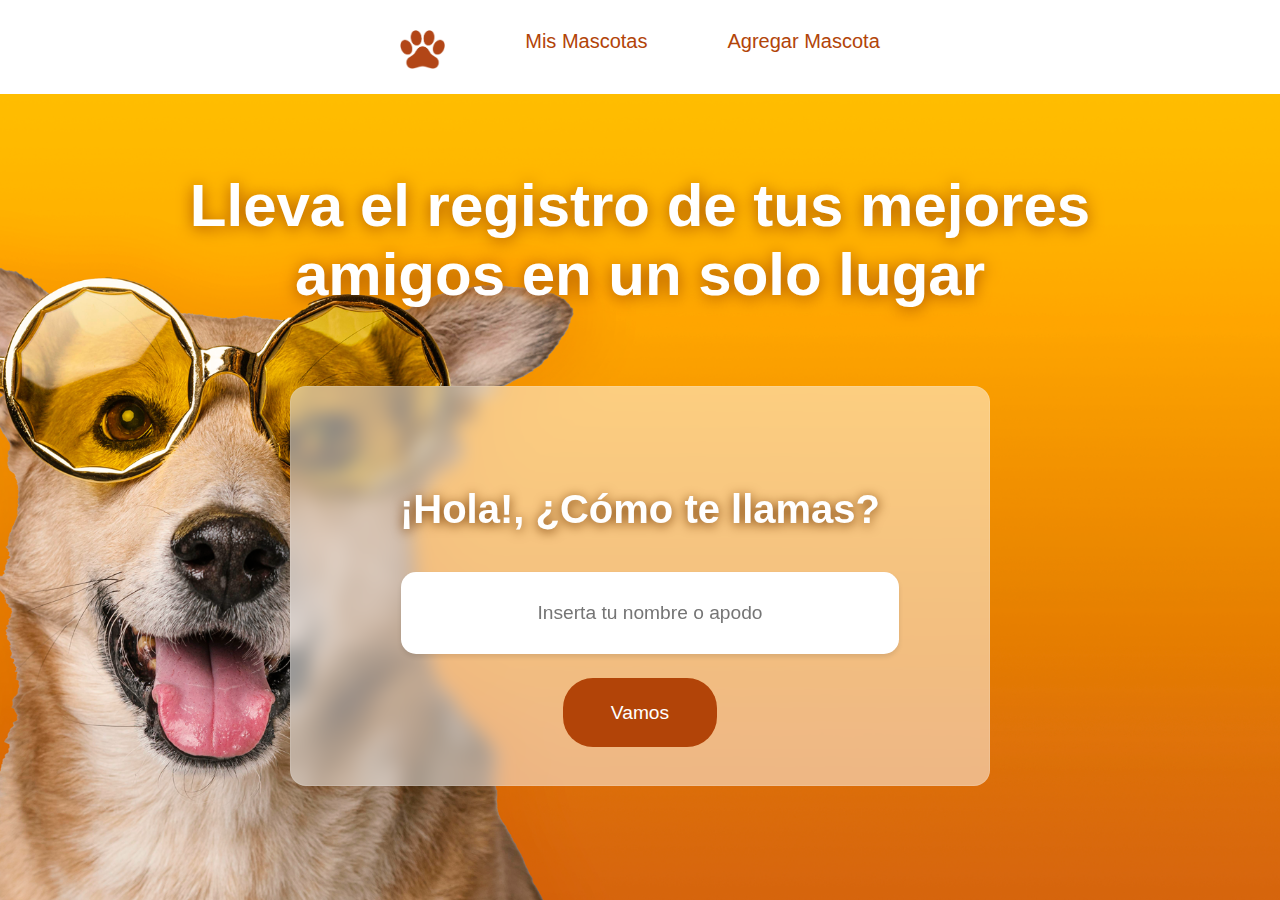
<file: JS 6/index.html>
<!DOCTYPE html>
<html lang="en">
<head>
    <meta charset="UTF-8">
    <meta http-equiv="X-UA-Compatible" content="IE=edge">
    <meta name="viewport" content="width=device-width, initial-scale=1.0">
    <title>Index</title>

<!-- Estilo de mi CSS-->
    <link rel="stylesheet" href="style.css">    

</head>

<body class="Background1">

  <!-- Barra navegación -->
  <header>
    <nav class="Menu">
      <ul>
        <li class="ImagenNav"><a href="index.html"><img src="Images/HuellaNaranja.png" width="45px" alt=""></a></li>
        <li><a href="Pages/mascotas.html"> Mis Mascotas </a></li>
        <li><a href="Pages/agregar.html"> Agregar Mascota</a></li>
      </ul>
    </nav>
  </header>
   
  <!-- Parrafo inicio -->
    <h1 class="ParrafoInicio">
      Lleva el registro de tus mejores amigos en un solo lugar
    </h1>

  <!-- Formulario inicio -->
  <div class="ContenedorInicio">
    <div class="NombreUsuario">
      <h2>¡Hola!, ¿Cómo te llamas?</h2>
        <form class="Usuario">
         <div>
          <input id="NombreUsuario" type="text" placeholder="Inserta tu nombre o apodo">
         </div> 
          <div>
            <a class="BotonInicio" type="button" onclick="BotonInicio" href="Pages/agregar.html">Vamos</a>
          </div>
        </form>
    </div>
  </div>
    
  


  <!-- JS -->
    <script src="js-pages.js/main.js" type="text/javascript"></script>
</body>
</html>
</file>
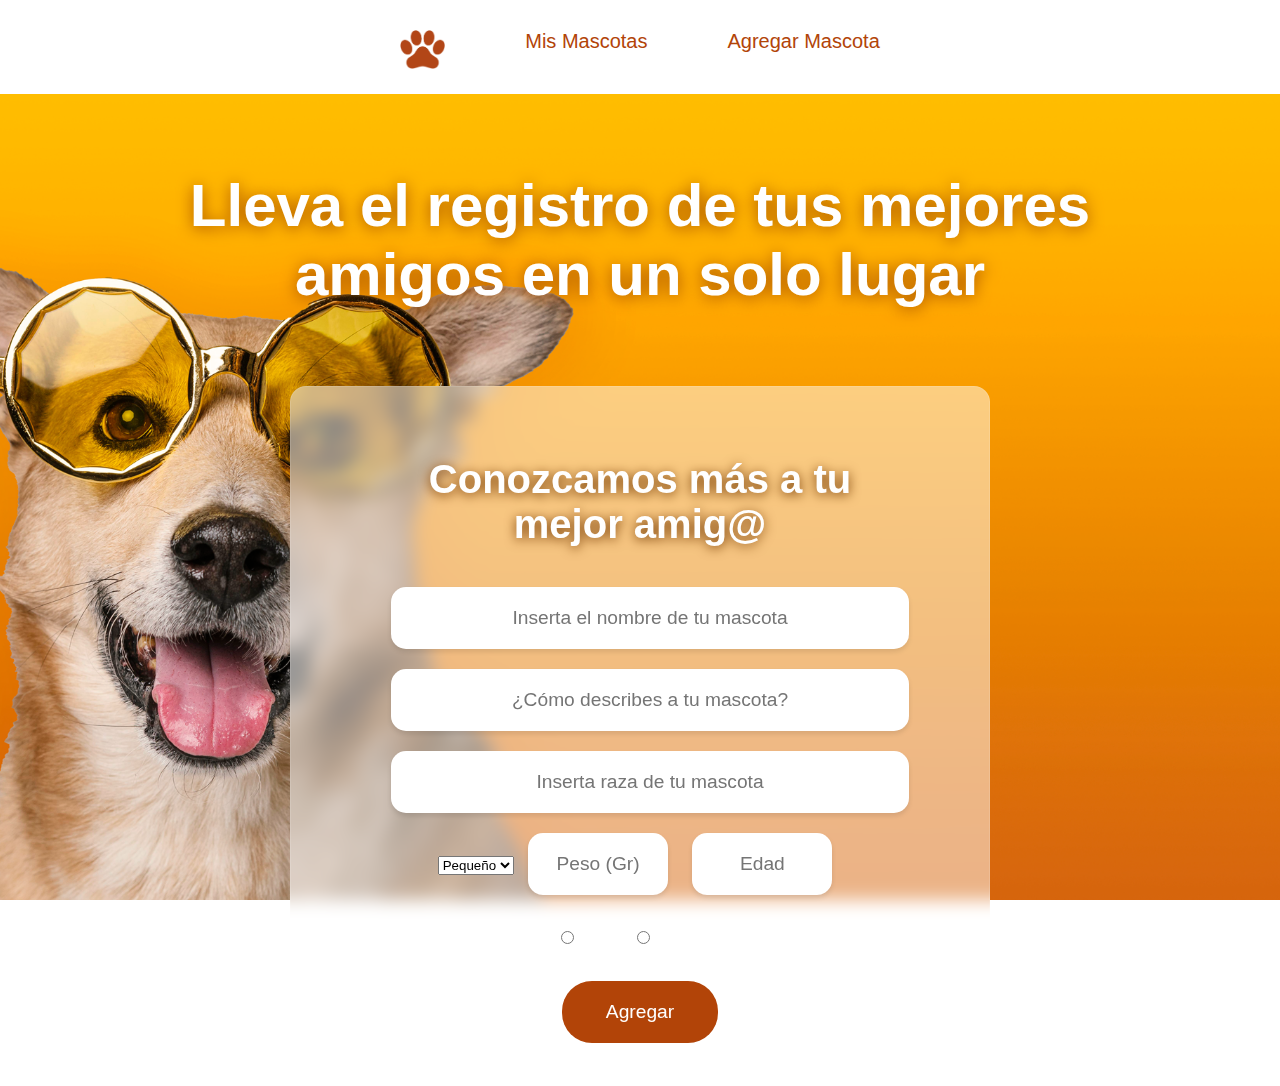
<file: JS 6/Pages/agregar.html>
<!DOCTYPE html>
<html lang="en">
<head>
    <meta charset="UTF-8">
    <meta http-equiv="X-UA-Compatible" content="IE=edge">
    <meta name="viewport" content="width=device-width, initial-scale=1.0">
    <title>Agregar Mascota</title>

    <!-- Estilo de mi CSS-->
    <link rel="stylesheet" href="../style.css"> 

</head>

<body class="Background1">
  
    <!-- Barra navegación -->
    <header>
      <nav class="Menu">
        <ul>
          <li class="ImagenNav"><a href="../index.html"><img src="../Images/HuellaNaranja.png" width="45px" alt=""></a></li>
          <li><a href="../Pages/mascotas.html"> Mis Mascotas </a></li>
          <li><a href="../Pages/agregar.html"> Agregar Mascota</a></li>
        </ul>
      </nav>
  </header>
     
    <!-- Parrafo inicio -->
      <h1 class="ParrafoInicio">
        Lleva el registro de tus mejores amigos en un solo lugar
      </h1>
  
    <!-- Formulario inicio -->
    <div class="ContenedorFormulario">
      <div class="DatosFormulario">
        <h2>Conozcamos más a tu mejor amig@</h2>
          <form class="DatosFormularioMascota">
           <div class="EspaciosLargos">
            <input id="NombreMascota" type="text" placeholder="Inserta el nombre de tu mascota">
           </div> 
           <div class="EspaciosLargos">
            <input type="text" placeholder="¿Cómo describes a tu mascota?" id="DescribeMascota">
           </div>
           <div class="EspaciosLargos">
            <input type="text" placeholder="Inserta raza de tu mascota" id="RazaMascota">
           </div>
           <div class="EspaciosCortos" >
            <select name="cars" id="TamanoMascota">
              <option value="pequeño">Pequeño</option>
              <option value="mediano">Mediano</option>
              <option value="grande">Grande</option>
            </select>
            <!-- <input type="text" placeholder="Tamaño" id="TamanoMascota"> -->
            <input type="text" placeholder="Peso (Gr)" id="PesoMascota">
            <input type="text" placeholder="Edad" id="EdadMascota">
           </div>
           <div class="Sexo">
            <input type= "radio" value="Macho" name="sexo">Macho
            <input type= "radio" value="Hembra" name="sexo">Hembra
           </div>  
           <div class="Sexo">
            
           </div>  
           <div>
            <input class="BotonAgregar" type="button" onclick="Agregar()" value="Agregar">
           </div>
          </form>
      </div>
    </div>

  <!-- JS -->
  <script src="../js-pages.js/llenarcard.js" type="text/javascript"></script>
   
</body>
</html>
</file>
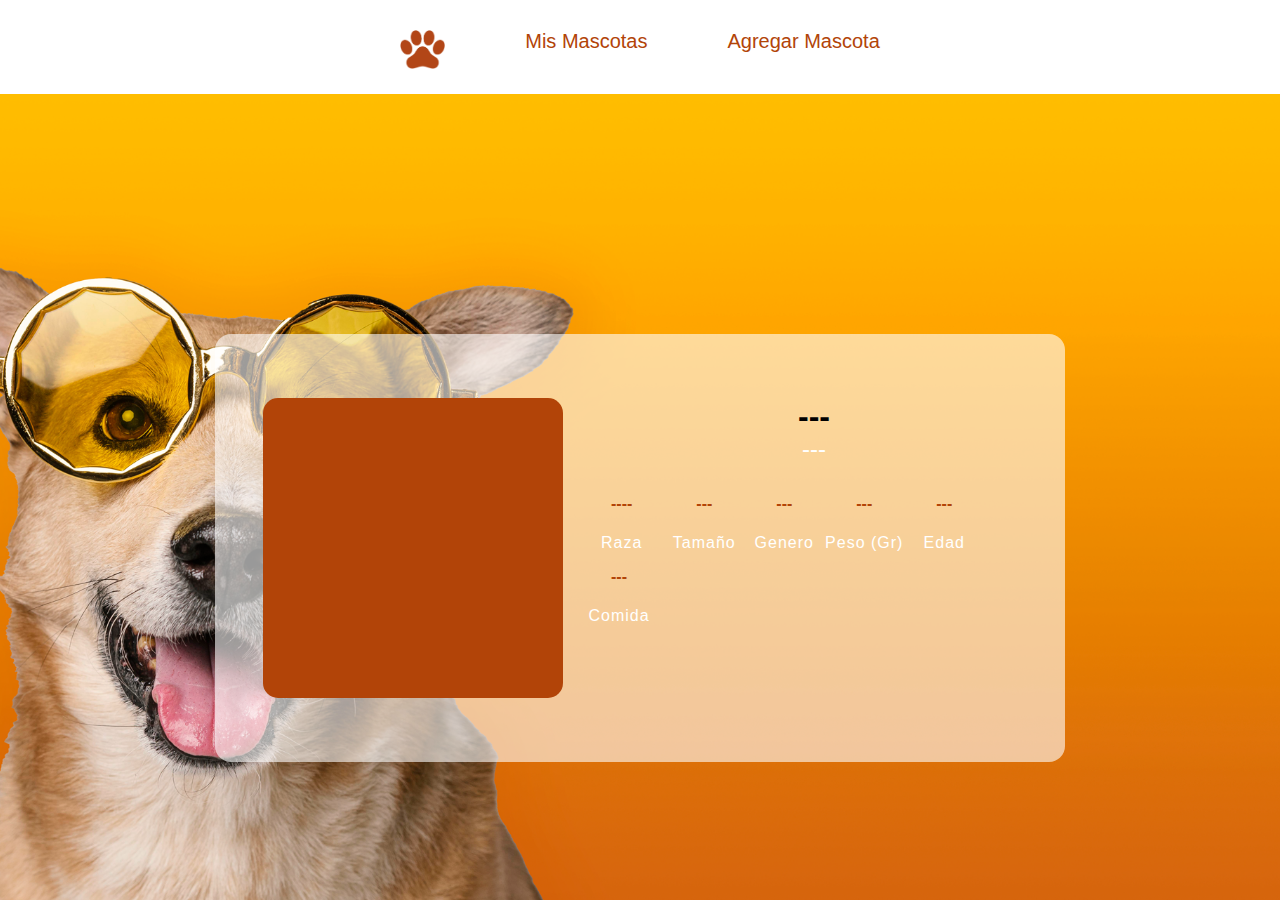
<file: JS 6/Pages/cardGeneral.html>
<!DOCTYPE html>
<html lang="en">
<head>
    <meta charset="UTF-8">
    <meta http-equiv="X-UA-Compatible" content="IE=edge">
    <meta name="viewport" content="width=device-width, initial-scale=1.0">
    <title>Carta General</title>

<!-- Estilo de mi CSS-->
<link rel="stylesheet" href="../style.css"> 

</head>
<body class="Background1">

    <!-- Barra navegación -->
    <header>
        <nav class="Menu">
          <ul>
            <li class="ImagenNav"><a href="../index.html"><img src="../Images/HuellaNaranja.png" width="45px" alt=""></a></li>
            <li><a href="../Pages/mascotas.html"> Mis Mascotas </a></li>
            <li><a href="../Pages/agregar.html"> Agregar Mascota</a></li>
          </ul>
        </nav>
    </header>
    <!-- Card General-->
    <main class="ContenedorGeneral">
        <div class="CardsGeneral">
            <article class="CardGeneral">
                <div class="CardGeneralImagen"></div>
                <div class="card-col-body">
                <h1 id="CardNombreMascota">---
                        </h1>
                        <p class="CardGeneralDescripcion">---</p>
                        <div class="CardGeneralCaracteristicas">
                            <div>
                                <h2 class="CaracteristicaMascota" id="CardGeneralRaza">---- </h2>
                                <p class="Caracteristica">Raza</p>
                            </div>
                            <div>
                                <h2 class="CaracteristicaMascota" id="CardGeneralTamano" >---</h2>
                                <p class="Caracteristica">Tamaño</p>
                            </div>
                            <div>
                                <h2 class="CaracteristicaMascota"id="CardGeneralGenero" >---</h2>
                                <p class="Caracteristica">Genero</p>
                            </div>
                            <div>
                                <h2 class="CaracteristicaMascota" id="CardGeneralPeso">---</h2>
                                <p class="Caracteristica">Peso (Gr)</p>
                            </div>
                            <div>
                                <h2 class="CaracteristicaMascota" id="CardGeneralEdad" >---</h2>
                                <p class="Caracteristica">Edad</p>
                            </div>
                            <div>
                                <h2 class="CaracteristicaMascota" id="CardGeneralComida">---</h2>
                                <p class="Caracteristica">Comida</p>
                            </div>
                        </div>
                    
                </div>
            </article>
        </div>
    </main>
    
    <!-- JS -->
    <script src="../js-pages.js/cardGeneral.js" type="text/javascript"></script>

</body>
</html>
</file>
<file: JS 6/style.css>
* {
    margin: 0;
    padding: 0;
    box-sizing: border-box;
    font-family: 'Nunito', sans-serif;
  }



.Background1{
  background-image: url(./Images/PerroGafas.png);
  background-position: center ; /*left*/
  background-repeat: no-repeat;
  background-attachment: fixed;
  background-size: cover;
} 
/*Barra Navegación*/

header{
  width: 100%;
  background-color: white;
  
}

.Menu ul{
  margin: 0;
  list-style: none;
  padding: 0;
  display: flex;
  justify-content: center;
  font-size: 20px;
  
}
.Menu li:hover{
  background-color: #B24408;
  color: white;
  font-size: 22px;
}

.Menu li {
display: block;
padding: 30px 40px 20px 40px;
color: #B24408 ;
}

.Menu li a{
  text-decoration: none;
  color: #B24408 ;
}
/*Index*/

.ParrafoInicio{
  text-align: center;
  margin: 6%;
  font-size: 60px;
  color: white;
  filter: drop-shadow(0px 2px 8px #a65000 ) 
}

.ContenedorInicio{
 display: flex;
 flex-direction: column;
 justify-content: center;
 align-items: center;
}

.NombreUsuario h2{
  text-align: center;
  font-size: 40px;
  margin-bottom: 30px;
  color: rgb(255, 255, 255);
  filter: drop-shadow(0px 2px 6px #753900 ) 
  
}
.NombreUsuario{
  border: 1px solid rgba(255, 255, 255, 0.13);
  width: 700px;
  height: 400px;
  padding: 100px;
  text-align: center;
  background: rgba(255, 255, 255, 0.5);
  border-radius: 16px;
  backdrop-filter: blur(9px);
}

.Usuario input{
  width: 100%;
  padding: 30px;
  margin: 10px;
  margin-bottom: 3rem;
  text-align: center;
  border-radius: 15px;
  border: none;
  box-shadow:0 3px 5px rgba(0, 0, 0, 0.1);
  font-size: 1.2rem;

}
 .BotonInicio{
  font-size: 1.2rem;
  border-radius: 30px;
  border: none;
  color: white;
  background-color: #B24408;
  padding: 1.5rem 3rem;
  text-decoration: none;
}

/*Mascotas*/

.Background2{
  background-image: url(./Images/PerroGato.png);
  background-position: center ; /*left*/
  background-repeat: no-repeat;
  background-attachment: fixed;
  background-size: cover;
} 
.ContenedorBuscador{
  display: flex;
  flex-direction: row;
  justify-content: center;
  align-items: center;
  margin-top: 10rem;
}
.Buscador {
  background-color: white;
  border-radius: 32rem 0rem 0rem 32rem;
  padding: 1.8rem;
  width: 60%;
  border:none;
  font-size: 1.5rem;
}
.BotonBuscador{
  width: 15rem;
  border-radius:0rem 32rem 32rem 0rem ;
  background-color: #B24408;
  padding: 1.8rem;
  border: none;
  font-size: 1.5rem;
  color: white;

}


.ContenedorCards{
  margin-top: 8rem;
  display: flex;
  flex-wrap: wrap;
  justify-content: center;
  align-items: center;
}

.Card{
  width : 350px;
  min-width: 350px;
  height: 550px;
  margin: 1rem 2rem;
  background: rgba(255, 255, 255, 0.6);
  border-radius: 16px;
  backdrop-filter: blur(9px);
}


.ColorCard{
  height: 200px;
  background-color: #B24408;
  border-radius: 10px 10px 0px 0px ;
}

.ImagenPerfil{
 width: 150px;
 height:150px;
 border-radius: 50%;
 transform: translate(100px, -60px);
}

.NombreMascota{
  text-align: center;
  font-size: 2rem;
}

.EtapaMascota{
  text-align: center;
  margin-bottom: 1rem;
  font-size: 1.5rem;
  font-weight: 100;
}

.BotonCard{
  margin-top: 1rem;
  margin-left: 4.7rem;
  width: 200px;
  height: 50px;
  border: none;
  border-radius: 3rem;
  font-size: 1.5rem;
  color: white;
  background-color: #B24408 ;
  cursor: pointer;
}

.BotonCardEliminar{
  padding: 1rem;
  margin-top: 1rem;
  margin-left: 4.7rem;
  width: 200px;
  height: 50px;
  border: none;
  border-radius: 3rem;
  font-size: 1.5rem;
  color: white;
  background-color: #c5a28f ;
  cursor: pointer;
}
.ContenedorBotonAgregarMascota{
  display: flex;
  flex-direction: row;
  justify-content: center;
  align-items: center;
  
}

.BotonAgregarMascota{
  margin-top: 3rem;
  margin-bottom: 3rem;
  font-size: 1.5rem;
  border-radius: 30px;
  border: none;
  color: white;
  background-color: #08b208;
  padding: 1.5rem 3rem;
  text-decoration: none;
  cursor: pointer;
}

/*Agregar Mascota formulario*/

.ContenedorFormulario{
 display: flex;
 flex-direction: column;
 justify-content: center;
 align-items: center;
}

.DatosFormulario h2{
  text-align: center;
  font-size: 40px;
  margin-bottom: 30px;
  color: rgb(255, 255, 255);
  filter: drop-shadow(0px 2px 6px #753900 ) 
  
}
.DatosFormulario{
  border: 1px solid rgba(255, 255, 255, 0.13);
  width: 700px;
  height: 700px;
  padding: 70px 90px 100px 90px;
  text-align: center;
  background: rgba(255, 255, 255, 0.5);
  border-radius: 16px;
  backdrop-filter: blur(9px);
  
}

.DatosFormularioMascota .EspaciosLargos input{
  width: 100%;
  padding: 20px;
  margin: 10px;
  text-align: center;
  border-radius: 15px;
  border: none;
  box-shadow:0 3px 5px rgba(0, 0, 0, 0.1);
  font-size: 1.2rem;
}

.DatosFormularioMascota .EspaciosCortos input{
  width: 27%;
  padding: 20px;
  margin: 10px;
  margin-bottom: 2rem;
  text-align: center;
  border-radius: 15px;
  border: none;
  box-shadow:0 3px 5px rgba(0, 0, 0, 0.1);
  font-size: 1.2rem;

}

.Sexo{
  margin-bottom: 2rem;
  display: inline;
  width: 20px;
  font-size: 1.2rem;
  color: white;
}

.DatosFormularioMascota .BotonAgregar{
  margin-top: 2rem;
  width: 30%;
  border-radius: 30px;
  border: none;
  color: white;
  background-color: #B24408;
  padding: 20px;
  font-size: 1.2rem;
  cursor: pointer;
}


/*Card General*/

.ContenedorGeneral {
  width: 100%;
}

.CardsGeneral{
  margin-top: 15rem;
  display: flex;
  justify-content: center;
  align-items: center;
}

.CardGeneral{
  background: rgba(255, 255, 255, 0.6);;
  border-radius: 1em;
  width: 850px;
  display: flex;
  padding: 4rem 0rem 4rem 2rem;
  text-align: center;
}

.CardGeneralImagen {
  background-color: #B24408;
  border-radius: 15px;
  margin-left: 1rem;
  min-width: 300px;
  height: 300px;
  
}

.CardNombreMascota{
  font-size: 2.5rem;
  margin: 2rem 1rem;
  color: #B24408;
}


.CardGeneralDescripcion {
  font-size: 1.5rem;
  color: white;
}

.CardGeneralCaracteristicas {
  display: flex;
  flex-wrap: wrap;
  padding: 1em;
}

.CaracteristicaMascota {
  color: #B24408;
  padding: 1rem 2rem;
  font-size: 1rem;
  margin-bottom: 0.3em;
}

.Caracteristica {
  margin-top: 0;
  color: #ffffff;
  font-size: 1rem;
  letter-spacing: 1px;
}
</file>
